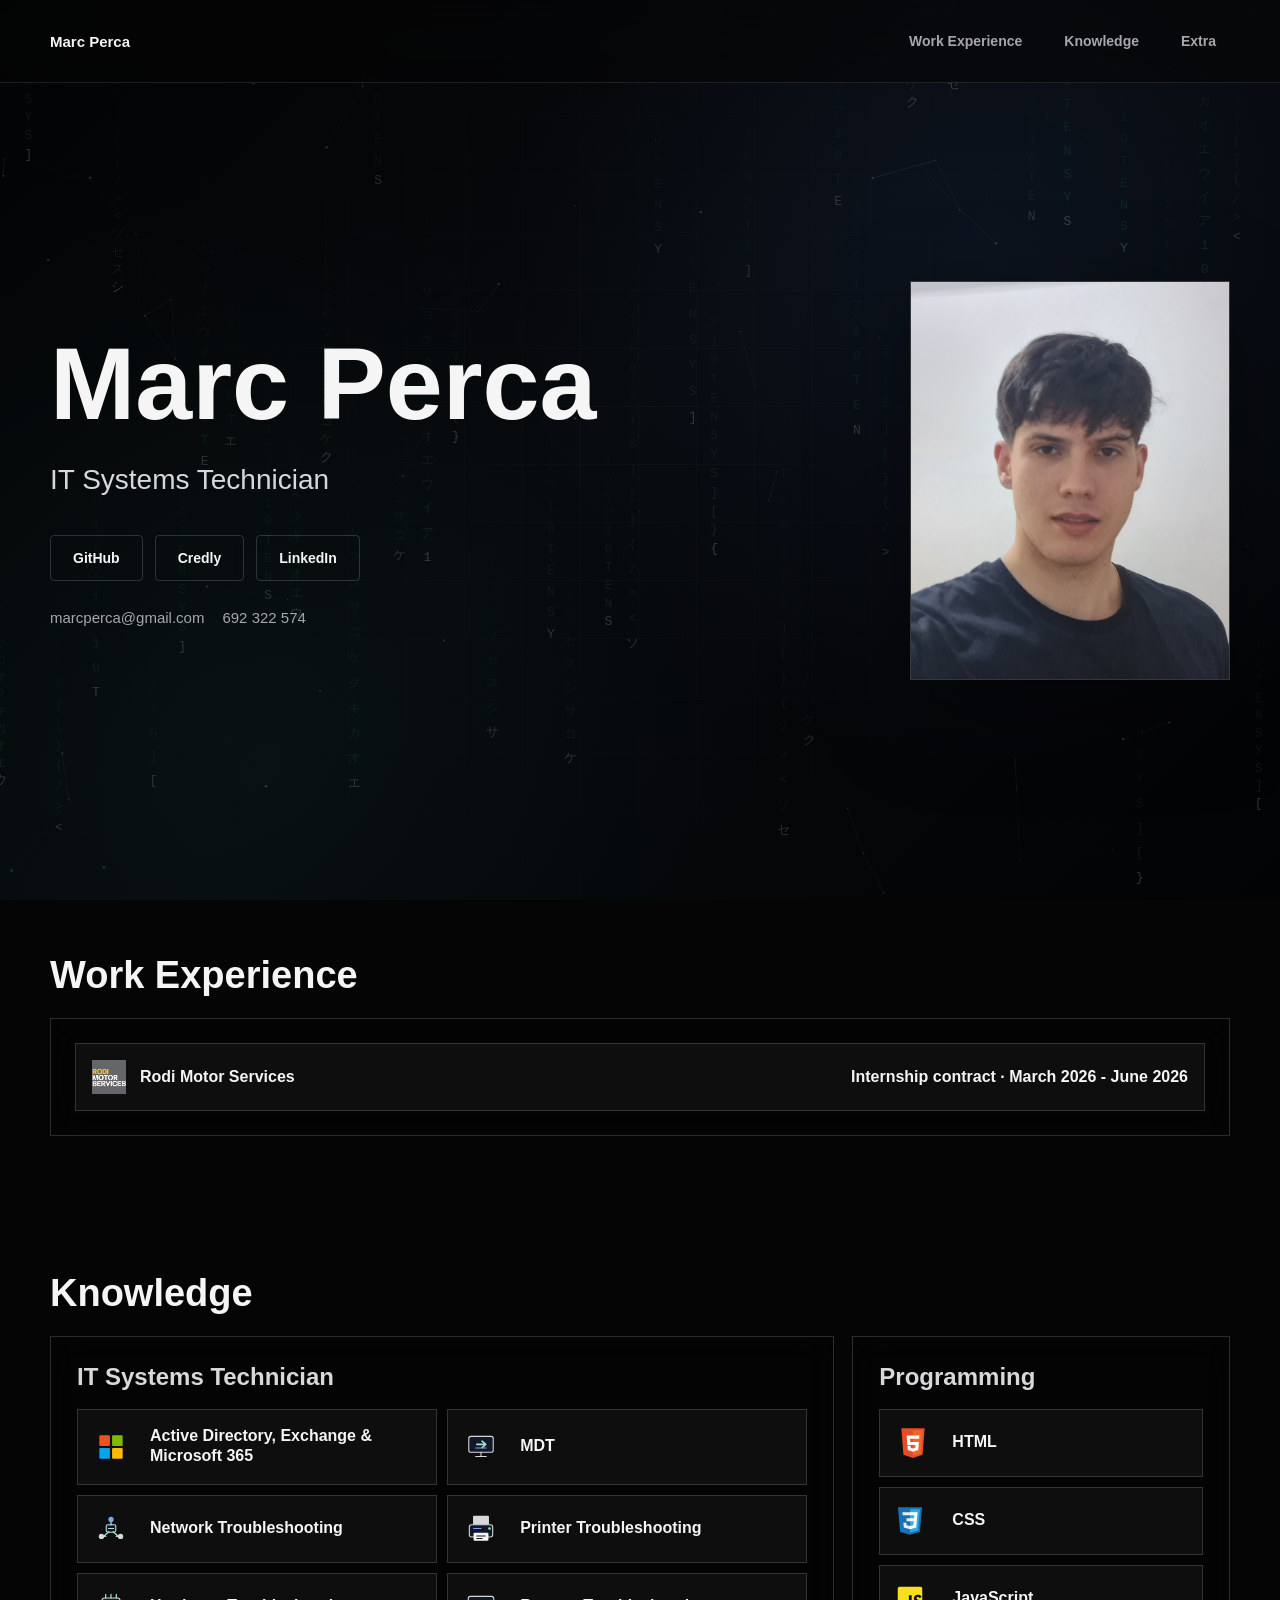
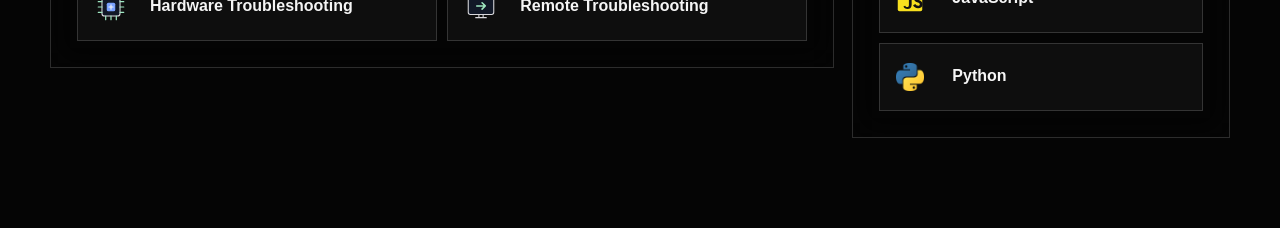
<file: index.html>
<!DOCTYPE html>
<html lang="es">
<head>
    <meta charset="UTF-8">
    <meta name="viewport" content="width=device-width, initial-scale=1.0">
    <title>Marc Perca | Técnico de sistemas informáticos</title>
    <link rel="stylesheet" href="style.css">
</head>
<body>
    <canvas id="ambient-canvas" aria-hidden="true"></canvas>

    <header class="site-header">
        <nav class="nav shell" aria-label="Navegación principal">
            <a class="brand" href="/">Marc Perca</a>
            <div class="nav-links">
                <a class="nav-link" href="#experience">Work Experience</a>
                <div class="nav-menu">
                    <a class="nav-link" href="#knowledge">Knowledge</a>
                    <div class="dropdown" aria-label="Knowledge sections">
                        <a href="#it-support">IT Systems Technician</a>
                        <a href="#programming">Programming</a>
                    </div>
                </div>
                <div class="nav-menu">
                    <button class="nav-link nav-trigger" type="button">Extra</button>
                    <div class="dropdown" aria-label="Extra sections">
                        <a href="/snake-game/">Snake Game</a>
                    </div>
                </div>
            </div>
        </nav>
    </header>

    <main>
        <section class="hero shell">
            <div>
            <h1>Marc Perca</h1>
            <p class="lead">
                IT Systems Technician
            </p>

            <div class="actions">
                <a class="button" href="https://github.com/MarcPerca" target="_blank" rel="noreferrer">GitHub</a>
                <a class="button" href="https://www.credly.com/users/marcperca" target="_blank" rel="noreferrer">Credly</a>
                <a class="button" href="https://www.linkedin.com/in/marcperca/" target="_blank" rel="noreferrer">LinkedIn</a>
            </div>

            <div class="contact" aria-label="Datos de contacto">
                <a href="mailto:marcperca@gmail.com">marcperca@gmail.com</a>
                <a href="tel:+34692322574">692 322 574</a>
            </div>
            </div>

            <aside class="portrait-wrap" aria-label="Photo of Marc Perca">
                <img src="foto.jpg" class="portrait" alt="Portrait of Marc Perca">
            </aside>
        </section>

        <section class="work-experience section-wide" id="experience" aria-label="Work experience">
            <div class="work-inner shell">
                <h2>Work Experience</h2>
                <div class="experience-panel">
                    <div class="experience-card">
                        <div class="experience-company">
                            <img src="assets/rodi-logo.jpg" alt="Rodi Motor Services logo">
                            <span class="company-name">Rodi Motor Services</span>
                        </div>
                        <span>Internship contract · March 2026 - June 2026</span>
                    </div>
                </div>
            </div>
        </section>

        <section class="knowledge shell" id="knowledge" aria-label="Knowledge">
            <h2>Knowledge</h2>
            <div class="knowledge-sections">
                <section class="knowledge-block" id="it-support" aria-label="IT support and systems knowledge">
                    <div class="knowledge-head">
                        <h3>IT Systems Technician</h3>
                    </div>
                    <div class="skill-grid">
                        <span><img class="skill-logo" src="assets/microsoft-365.svg" alt=""><strong>Active Directory, Exchange & Microsoft 365</strong></span>
                        <span><img class="skill-logo" src="assets/mdt.svg" alt=""><strong>MDT</strong></span>
                        <span><img class="skill-logo" src="assets/network-troubleshooting.svg" alt=""><strong>Network Troubleshooting</strong></span>
                        <span><img class="skill-logo" src="assets/printer.svg" alt=""><strong>Printer Troubleshooting</strong></span>
                        <span><img class="skill-logo" src="assets/hardware.svg" alt=""><strong>Hardware Troubleshooting</strong></span>
                        <span><img class="skill-logo" src="assets/remote-support.svg" alt=""><strong>Remote Troubleshooting</strong></span>
                    </div>
                </section>

                <section class="knowledge-block" id="programming" aria-label="Programming knowledge">
                    <div class="knowledge-head">
                        <h3>Programming</h3>
                    </div>
                    <div class="skill-grid programming">
                        <span><img class="skill-logo" src="assets/html.svg" alt=""><strong>HTML</strong></span>
                        <span><img class="skill-logo skill-logo-compact" src="assets/css.svg" alt=""><strong>CSS</strong></span>
                        <span><img class="skill-logo skill-logo-compact" src="assets/javascript.svg" alt=""><strong>JavaScript</strong></span>
                        <span><img class="skill-logo skill-logo-compact" src="assets/assets/Python-logo-notext.svg.png" alt=""><strong>Python</strong></span>
                    </div>
                </section>
            </div>
        </section>
    </main>

    <script src="script.js"></script>
</body>
</html>
</file>
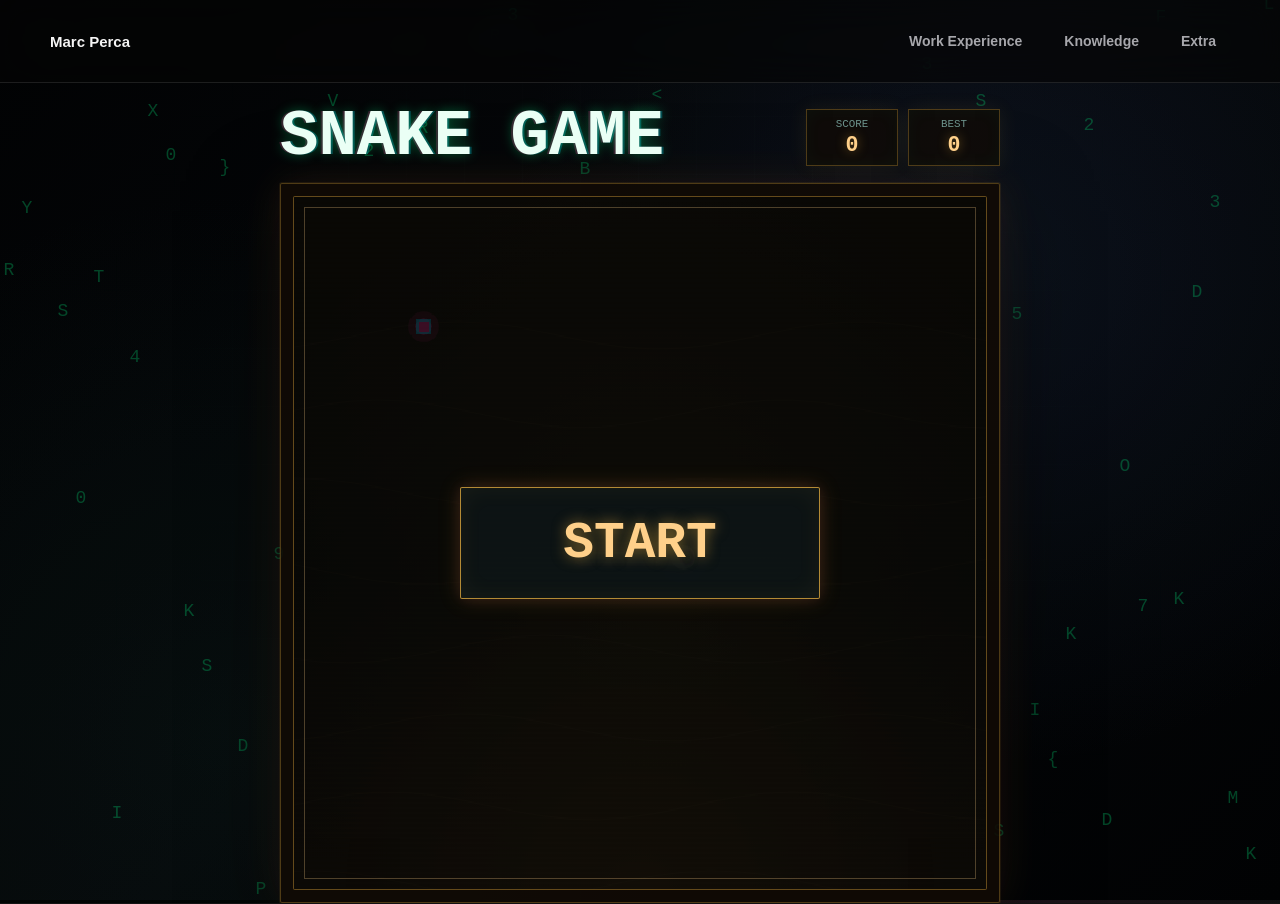
<file: snake-game/index.html>
<!doctype html>
<html lang="en">
<head>
  <meta charset="utf-8">
  <meta name="viewport" content="width=device-width, initial-scale=1">
  <title>Snake</title>
  <link rel="stylesheet" href="../style.css">
  <link rel="stylesheet" href="styles.css">
</head>
<body>
  <canvas id="matrixRain" aria-hidden="true"></canvas>
  <header class="site-header">
    <nav class="nav shell" aria-label="Main navigation">
      <a class="brand" href="/">Marc Perca</a>
      <div class="nav-links">
        <a class="nav-link" href="/#experience">Work Experience</a>
        <div class="nav-menu">
          <a class="nav-link" href="/#knowledge">Knowledge</a>
          <div class="dropdown" aria-label="Knowledge sections">
            <a href="/#it-support">IT Systems Technician</a>
            <a href="/#programming">Programming</a>
          </div>
        </div>
        <div class="nav-menu">
          <button class="nav-link nav-trigger" type="button" aria-current="page">Extra</button>
          <div class="dropdown" aria-label="Extra sections">
            <a href="/snake-game/">Snake Game</a>
          </div>
        </div>
      </div>
    </nav>
  </header>
  <main>
    <div class="topbar">
      <div>
        <h1>Snake Game</h1>
      </div>
      <div class="hud" aria-live="polite">
        <div class="hud-item">
          <span>Score</span>
          <strong id="score">0</strong>
        </div>
        <div class="hud-item">
          <span>Best</span>
          <strong id="best">0</strong>
        </div>
      </div>
    </div>

    <section class="game-shell" aria-label="Snake game">
      <div class="board-wrap">
        <canvas id="board" width="600" height="600" aria-label="Game board"></canvas>
        <div class="overlay visible" id="overlay">
          <div class="message">
            <h2 id="gameOverTitle" class="game-over-title" hidden>Game Over</h2>
            <button id="play" class="start-button">Start</button>
          </div>
        </div>
      </div>

      <div class="touch-pad" aria-label="Touch controls">
        <button class="up" type="button" data-dir="up" aria-label="Up">UP</button>
        <button class="left" type="button" data-dir="left" aria-label="Left">LEFT</button>
        <button class="down" type="button" data-dir="down" aria-label="Down">DOWN</button>
        <button class="right" type="button" data-dir="right" aria-label="Right">RIGHT</button>
      </div>
    </section>
  </main>

  <script src="game.js"></script>
</body>
</html>
</file>
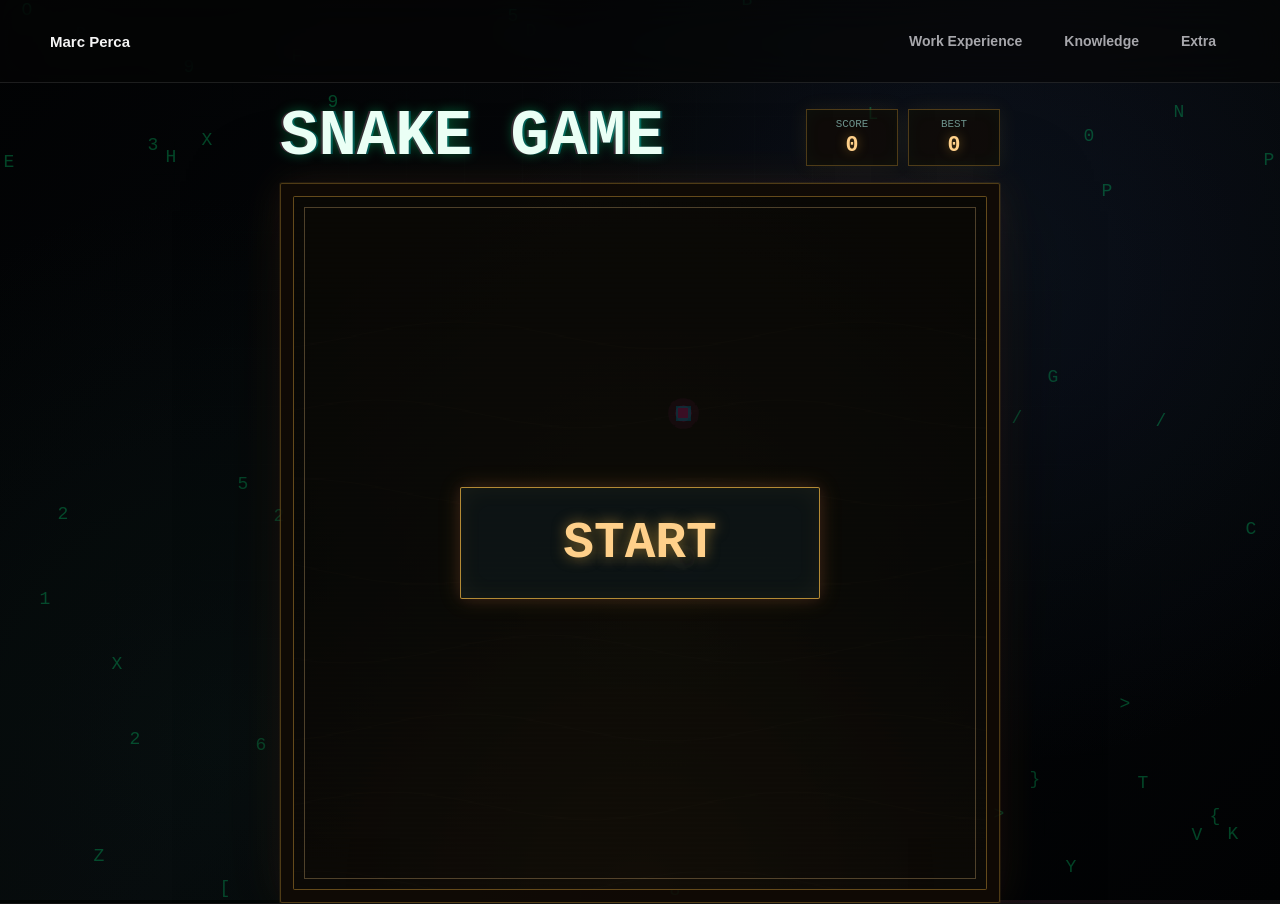
<file: snake-game/snake.html>
<!doctype html>
<html lang="en">
<head>
  <meta charset="utf-8">
  <meta http-equiv="refresh" content="0; url=index.html">
  <title>Snake</title>
</head>
<body>
  <p><a href="index.html">Open Snake</a></p>
</body>
</html>
</file>
<file: style.css>
:root {
    --bg: #050505;
    --text: #f5f5f5;
    --muted: #a7a7ac;
    --soft: #d8d8dc;
    --line: rgba(255, 255, 255, 0.16);
}

* {
    box-sizing: border-box;
}

html {
    scroll-behavior: smooth;
}

body {
    margin: 0;
    min-height: 100vh;
    background: var(--bg);
    color: var(--text);
    font-family: Arial, Helvetica, sans-serif;
    overflow-x: hidden;
}

body::before {
    content: "";
    position: fixed;
    inset: 0;
    z-index: -3;
    background:
        radial-gradient(circle at 78% 30%, rgba(40, 72, 120, 0.18), transparent 31rem),
        radial-gradient(circle at 18% 82%, rgba(14, 46, 38, 0.22), transparent 34rem),
        linear-gradient(135deg, #020304 0%, #07090c 48%, #020304 100%);
}

body::after {
    content: "";
    position: fixed;
    inset: 0;
    z-index: -1;
    pointer-events: none;
    background:
        linear-gradient(rgba(180, 255, 220, 0.022) 1px, transparent 1px),
        linear-gradient(90deg, rgba(180, 255, 220, 0.022) 1px, transparent 1px);
    background-size: 58px 58px;
    mask-image: radial-gradient(circle at center, black 0%, transparent 78%);
}

#ambient-canvas {
    position: fixed;
    inset: 0;
    z-index: -2;
    width: 100%;
    height: 100%;
    pointer-events: none;
}

a {
    color: inherit;
    text-decoration: none;
}

.shell {
    width: min(1180px, calc(100% - 40px));
    margin: 0 auto;
}

.section-wide {
    width: 100%;
    margin: 0 auto;
}

.site-header {
    position: sticky;
    top: 0;
    z-index: 10;
    border-bottom: 1px solid rgba(255, 255, 255, 0.1);
    background: rgba(5, 5, 5, 0.62);
    backdrop-filter: blur(18px);
    overflow: visible;
    transition: background 0.22s ease, border-color 0.22s ease, box-shadow 0.22s ease;
}

.site-header::before {
    content: "";
    position: absolute;
    inset: 0;
    z-index: -1;
    opacity: 0;
    background:
        radial-gradient(circle at var(--nav-x, 50%) 50%, rgba(255, 255, 255, 0.24), transparent 15rem),
        linear-gradient(90deg, rgba(255, 255, 255, 0.03), rgba(120, 140, 255, 0.18), rgba(255, 255, 255, 0.03));
    transition: opacity 0.22s ease;
}

.site-header:hover {
    border-color: rgba(255, 255, 255, 0.2);
    background: rgba(12, 13, 20, 0.78);
    box-shadow: 0 18px 70px rgba(40, 60, 150, 0.2);
}

.site-header:hover::before {
    opacity: 1;
}

.nav {
    min-height: 78px;
    display: flex;
    align-items: center;
    justify-content: space-between;
}

.brand {
    font-size: 15px;
    font-weight: 700;
}

.nav-links {
    display: flex;
    align-items: center;
    gap: 14px;
}

.nav-menu {
    position: relative;
    padding: 24px 0;
}

.nav-link {
    display: inline-flex;
    align-items: center;
    min-height: 34px;
    padding: 0 13px;
    border: 1px solid transparent;
    border-radius: 4px;
    color: var(--muted);
    font-size: 14px;
    font-weight: 700;
    transition: color 0.18s ease, border-color 0.18s ease, background 0.18s ease;
}

.nav-trigger {
    appearance: none;
    background: transparent;
    cursor: default;
    font-family: inherit;
}

.nav-menu:hover .nav-link,
.nav-link:hover {
    border-color: rgba(255, 255, 255, 0.28);
    background: rgba(255, 255, 255, 0.09);
    box-shadow: 0 0 34px rgba(120, 140, 255, 0.24);
    color: var(--text);
}

.dropdown {
    position: absolute;
    top: calc(100% - 10px);
    right: 0;
    min-width: 230px;
    padding: 8px;
    border: 1px solid var(--line);
    border-radius: 6px;
    background: rgba(7, 8, 12, 0.92);
    box-shadow: 0 24px 70px rgba(0, 0, 0, 0.48), 0 0 42px rgba(120, 140, 255, 0.14);
    backdrop-filter: blur(18px);
    opacity: 0;
    visibility: hidden;
    transform: translateY(-6px);
    transition: opacity 0.18s ease, transform 0.18s ease, visibility 0.18s ease;
}

.nav-menu:hover .dropdown,
.nav-menu:focus-within .dropdown {
    opacity: 1;
    visibility: visible;
    transform: translateY(0);
}

.dropdown a {
    display: block;
    padding: 12px 13px;
    border-radius: 4px;
    color: var(--muted);
    font-size: 14px;
    font-weight: 700;
}

.dropdown a:hover {
    background: rgba(255, 255, 255, 0.07);
    color: var(--text);
}

.hero {
    min-height: calc(100vh - 79px);
    display: grid;
    grid-template-columns: minmax(0, 1fr) 320px;
    align-items: center;
    gap: 86px;
    padding: 70px 0 96px;
}

h1 {
    margin: 0;
    font-size: clamp(58px, 8vw, 118px);
    line-height: 0.95;
    font-weight: 700;
    letter-spacing: 0;
}

.lead {
    max-width: 760px;
    margin: 28px 0 0;
    color: var(--soft);
    font-size: clamp(20px, 2.2vw, 28px);
    line-height: 1.45;
}

.actions {
    display: flex;
    flex-wrap: wrap;
    gap: 12px;
    margin-top: 34px;
}

.button {
    display: inline-flex;
    align-items: center;
    justify-content: center;
    min-height: 46px;
    padding: 0 22px;
    border-radius: 4px;
    border: 1px solid var(--line);
    font-weight: 700;
    font-size: 14px;
    transition: background 0.18s ease, color 0.18s ease, border-color 0.18s ease;
}

.button:hover {
    background: var(--text);
    border-color: var(--text);
    color: var(--bg);
}

.contact {
    display: flex;
    flex-wrap: wrap;
    gap: 18px;
    margin-top: 28px;
    color: var(--muted);
    font-size: 15px;
}

.contact a:hover {
    color: var(--text);
}

.contact a {
    overflow-wrap: anywhere;
}

.portrait-wrap {
    border: 1px solid var(--line);
    background: #111;
    box-shadow: 0 28px 90px rgba(0, 0, 0, 0.42);
}

.portrait {
    display: block;
    width: 100%;
    aspect-ratio: 4 / 5;
    object-fit: cover;
}

.work-experience {
    position: relative;
    min-height: 150px;
    padding: 0;
}

.work-inner {
    display: block;
    padding: 52px 0;
}

.work-experience h2 {
    margin: 0;
    font-size: clamp(24px, 3vw, 38px);
    line-height: 1;
    font-weight: 700;
    letter-spacing: 0;
}

.experience-card {
    display: flex;
    align-items: center;
    justify-content: space-between;
    gap: 24px;
    min-height: 68px;
    padding: 16px;
    border: 1px solid rgba(255, 255, 255, 0.16);
    background: rgba(255, 255, 255, 0.04);
    transition: border-color 0.18s ease, background 0.18s ease, transform 0.18s ease;
}

.experience-card:hover {
    border-color: rgba(255, 255, 255, 0.32);
    background: rgba(255, 255, 255, 0.075);
    transform: translateY(-2px);
}

.experience-panel {
    margin-top: 24px;
    padding: 24px;
    border: 1px solid var(--line);
    background: rgba(5, 5, 5, 0.58);
    backdrop-filter: blur(16px);
}

.experience-company {
    display: flex;
    align-items: center;
    gap: 14px;
}

.experience-company img {
    width: 34px;
    height: 34px;
    object-fit: contain;
}

.company-name {
    color: var(--text);
    font-size: 16px;
    font-weight: 700;
}

.experience-card > span {
    color: var(--text);
    font-size: 16px;
    font-weight: 700;
}

.knowledge {
    padding: 86px 0 90px;
}

.knowledge h2 {
    margin: 0 0 24px;
    font-size: clamp(24px, 3vw, 38px);
    line-height: 1;
    font-weight: 700;
    letter-spacing: 0;
}

.knowledge-sections {
    display: grid;
    grid-template-columns: minmax(0, 1.35fr) minmax(320px, 0.65fr);
    gap: 18px;
    align-items: start;
}

.knowledge-block {
    scroll-margin-top: 110px;
    padding: 26px;
    border: 1px solid var(--line);
    background: rgba(5, 5, 5, 0.58);
    backdrop-filter: blur(16px);
}

.knowledge-head {
    margin-bottom: 18px;
}

.knowledge-head h3 {
    margin: 0 0 16px;
    color: var(--soft);
    font-size: 24px;
    font-weight: 700;
}

.skill-grid {
    display: grid;
    grid-template-columns: repeat(2, minmax(0, 1fr));
    gap: 10px;
}

.skill-grid.programming {
    grid-template-columns: 1fr;
}

.skill-grid span {
    display: grid;
    grid-template-columns: 42px minmax(0, 1fr);
    column-gap: 14px;
    align-items: center;
    min-height: 68px;
    padding: 16px;
    border: 1px solid rgba(255, 255, 255, 0.16);
    background: rgba(255, 255, 255, 0.04);
    transition: border-color 0.18s ease, background 0.18s ease, transform 0.18s ease;
}

.skill-grid span:hover {
    border-color: rgba(255, 255, 255, 0.32);
    background: rgba(255, 255, 255, 0.075);
    transform: translateY(-2px);
}

.skill-logo {
    width: 34px;
    height: 34px;
    object-fit: contain;
}

.skill-logo-compact {
    width: 28px;
    height: 28px;
}

.skill-grid strong {
    display: block;
    margin-bottom: 3px;
    color: var(--text);
    font-size: 16px;
    line-height: 1.22;
}

@media (max-width: 820px) {
    .shell {
        width: min(100% - 32px, 1180px);
    }

    .nav {
        min-height: auto;
        gap: 12px;
        align-items: center;
        flex-direction: column;
        padding: 18px 0;
    }

    .nav-links {
        width: 100%;
        justify-content: center;
        gap: 8px;
    }

    .nav-menu {
        padding: 0;
    }

    .nav-link {
        min-height: 36px;
        padding: 0 10px;
        font-size: 13px;
        white-space: nowrap;
    }

    .dropdown {
        display: none;
    }

    .hero {
        min-height: auto;
        grid-template-columns: 1fr;
        gap: 38px;
        padding: 44px 0 64px;
    }

    .portrait-wrap {
        width: min(280px, 100%);
        justify-self: center;
        margin-inline: auto;
    }

    h1 {
        font-size: clamp(52px, 16vw, 76px);
    }

    .lead {
        margin-top: 20px;
        font-size: 22px;
    }

    .actions {
        display: grid;
        grid-template-columns: repeat(3, minmax(0, 1fr));
        gap: 10px;
    }

    .button {
        min-width: 0;
        padding: 0 12px;
    }

    .contact {
        width: 100%;
        gap: 10px 18px;
        font-size: 14px;
        justify-content: center;
        text-align: center;
    }

    .contact a {
        display: inline-block;
    }

    .work-inner {
        padding: 54px 0 60px;
    }

    .experience-panel,
    .knowledge-block {
        padding: 18px;
    }

    .knowledge {
        padding-top: 60px;
        padding-bottom: 60px;
    }

    .experience-card {
        align-items: flex-start;
        flex-direction: column;
        gap: 14px;
    }

    .knowledge-sections,
    .skill-grid,
    .skill-grid.programming {
        grid-template-columns: 1fr;
    }

    .knowledge-block {
        scroll-margin-top: 96px;
    }
}

@media (max-width: 520px) {
    .shell {
        width: min(100% - 24px, 1180px);
    }

    .site-header {
        position: sticky;
    }

    .brand {
        font-size: 14px;
    }

    .nav-links {
        justify-content: space-between;
    }

    .nav-link {
        padding: 0 8px;
        font-size: 12px;
    }

    .hero {
        padding-top: 34px;
    }

    h1 {
        font-size: clamp(46px, 18vw, 64px);
    }

    .lead {
        font-size: 20px;
    }

    .actions {
        grid-template-columns: 1fr;
        width: 100%;
    }

    .button,
    .contact {
        width: 100%;
    }

    .contact {
        flex-direction: column;
        align-items: center;
    }

    .portrait-wrap {
        width: min(240px, 100%);
        margin-inline: auto;
    }

    .work-experience h2,
    .knowledge h2 {
        font-size: 34px;
    }

    .experience-card {
        padding: 14px;
    }

    .experience-company {
        gap: 12px;
    }

    .experience-card > span,
    .company-name {
        font-size: 15px;
    }

    .knowledge-head h3 {
        font-size: 22px;
    }

    .skill-grid span {
        grid-template-columns: 38px minmax(0, 1fr);
        min-height: 64px;
        padding: 14px;
    }

    .skill-logo {
        width: 30px;
        height: 30px;
    }

    .skill-logo-compact {
        width: 26px;
        height: 26px;
    }

    .skill-grid strong {
        font-size: 15px;
    }
}
</file>
<file: snake-game/styles.css>
:root {
  color-scheme: dark;
  --bg: #050708;
  --panel: #090d0f;
  --panel-2: #0d1517;
  --line: #173532;
  --line-hot: #00ff88;
  --text: #eafff5;
  --muted: #6d938c;
  --amber: #f4b942;
  --sand: #c8914b;
  --sand-light: #ffd08a;
  --matrix: #00ff88;
  --cyan: #00d9ff;
  --magenta: #ff2f92;
  --danger: #ff4d3d;
}

* {
  box-sizing: border-box;
}

html,
body {
  height: 100%;
  margin: 0;
}

body {
  align-items: center;
  background:
    radial-gradient(circle at 80% 8%, rgba(255, 47, 146, 0.12), transparent 26rem),
    radial-gradient(circle at 18% 78%, rgba(0, 217, 255, 0.08), transparent 28rem),
    linear-gradient(135deg, #010302 0%, #03100b 48%, #020303 100%);
  color: var(--text);
  display: flex;
  flex-direction: column;
  font-family: "Cascadia Mono", "Consolas", "SFMono-Regular", monospace;
  justify-content: flex-start;
  min-height: 100%;
  padding: 0 24px 24px;
}

#matrixRain {
  height: 100%;
  inset: 0;
  opacity: 0.62;
  pointer-events: none;
  position: fixed;
  width: 100%;
  z-index: 0;
}

main {
  display: grid;
  gap: 16px;
  max-width: 720px;
  position: relative;
  width: min(100%, 720px);
  z-index: 1;
  margin: 26px auto 0;
}

.shell {
  margin: 0 auto;
  width: min(1180px, calc(100% - 40px));
}

.site-header {
  align-self: stretch;
  flex: 0 0 auto;
  font-family: Arial, Helvetica, sans-serif;
  margin-left: calc(50% - 50vw);
  margin-right: calc(50% - 50vw);
  width: 100vw;
}

.site-header .nav {
  align-items: center;
  display: flex;
  justify-content: space-between;
  min-height: 78px;
  padding: 0;
}

.site-header .brand {
  color: #f5f5f5;
  display: inline-flex;
  font-family: Arial, Helvetica, sans-serif;
  font-size: 15px;
  font-weight: 700;
  line-height: normal;
}

.site-header .nav-links {
  align-items: center;
  display: flex;
  gap: 14px;
}

.site-header .nav-menu {
  padding: 24px 0;
  position: relative;
}

.site-header .nav-link {
  align-items: center;
  border: 1px solid transparent;
  border-radius: 4px;
  color: #a7a7ac;
  display: inline-flex;
  font-family: Arial, Helvetica, sans-serif;
  font-size: 14px;
  font-weight: 700;
  line-height: normal;
  min-height: 34px;
  padding: 0 13px;
  transform: none;
}

.site-header .nav-menu:hover .nav-link,
.site-header .nav-link:hover {
  background: rgba(255, 255, 255, 0.09);
  border-color: rgba(255, 255, 255, 0.28);
  box-shadow: 0 0 34px rgba(120, 140, 255, 0.24);
  color: #f5f5f5;
}

.topbar {
  align-items: center;
  display: grid;
  gap: 12px;
  grid-template-columns: 1fr auto;
  justify-items: stretch;
  position: relative;
  text-align: left;
}

h1 {
  color: var(--text);
  font-size: clamp(2.1rem, 5vw, 4.3rem);
  font-weight: 800;
  letter-spacing: 0;
  line-height: 0.9;
  margin: 0;
  text-shadow:
    0 0 12px rgba(0, 255, 136, 0.34),
    2px 0 0 rgba(0, 217, 255, 0.28),
    -2px 0 0 rgba(255, 47, 146, 0.22);
  text-transform: uppercase;
}

.hud {
  align-self: center;
  display: flex;
  gap: 10px;
  justify-content: end;
}

.hud-item {
  background: rgba(17, 10, 5, 0.72);
  border: 1px solid rgba(244, 185, 66, 0.28);
  box-shadow:
    0 0 18px rgba(244, 185, 66, 0.08),
    inset 0 0 18px rgba(0, 255, 136, 0.035);
  min-width: 92px;
  padding: 8px 12px;
  text-align: center;
}

.hud-item span {
  color: var(--muted);
  display: block;
  font-size: 0.68rem;
  margin-bottom: 3px;
  text-transform: uppercase;
}

.hud-item strong {
  color: var(--sand-light);
  font-size: 1.35rem;
  text-shadow: 0 0 12px rgba(244, 185, 66, 0.42);
}

.game-shell {
  background: rgba(17, 10, 5, 0.9);
  border: 1px solid rgba(244, 185, 66, 0.28);
  border-radius: 2px;
  box-shadow:
    0 0 0 1px rgba(244, 185, 66, 0.08),
    0 28px 90px rgba(0, 0, 0, 0.55),
    0 0 48px rgba(200, 145, 75, 0.12),
    0 0 26px rgba(255, 47, 146, 0.045);
  display: grid;
  gap: 14px;
  padding: 12px;
}

.board-wrap {
  aspect-ratio: 1 / 1;
  background: #1a1008;
  border: 1px solid rgba(244, 185, 66, 0.34);
  border-radius: 2px;
  box-shadow:
    inset 0 0 42px rgba(244, 185, 66, 0.07),
    inset 0 0 130px rgba(0, 0, 0, 0.62);
  overflow: hidden;
  position: relative;
  width: 100%;
}

.board-wrap::before {
  background:
    linear-gradient(rgba(255, 208, 138, 0.035) 50%, transparent 50%),
    radial-gradient(circle at 50% 100%, rgba(244, 185, 66, 0.14), transparent 48%);
  background-size: 100% 5px, auto;
  content: "";
  inset: 0;
  opacity: 0.13;
  pointer-events: none;
  position: absolute;
  z-index: 2;
}

.board-wrap::after {
  border: 1px solid rgba(255, 208, 138, 0.28);
  content: "";
  inset: 10px;
  pointer-events: none;
  position: absolute;
  z-index: 2;
}

canvas {
  display: block;
  height: 100%;
  image-rendering: pixelated;
  width: 100%;
}

.overlay {
  align-items: center;
  background: rgba(3, 6, 6, 0.78);
  display: none;
  inset: 0;
  justify-content: center;
  padding: 24px;
  position: absolute;
  text-align: center;
}

.overlay.visible {
  display: flex;
}

.message {
  align-items: center;
  display: flex;
  gap: 18px;
  flex-direction: column;
  justify-content: center;
  max-width: none;
  width: 100%;
}

.game-over-title {
  color: var(--sand-light);
  font-size: clamp(2rem, 7vw, 4rem);
  line-height: 0.95;
  margin: 0;
  text-shadow:
    0 0 18px rgba(244, 185, 66, 0.45),
    2px 0 0 rgba(255, 47, 146, 0.3);
  text-transform: uppercase;
}

button {
  -webkit-tap-highlight-color: transparent;
  align-items: center;
  background: rgba(13, 21, 23, 0.88);
  border: 1px solid #29464b;
  border-radius: 2px;
  color: var(--text);
  cursor: pointer;
  display: inline-flex;
  font: inherit;
  font-weight: 700;
  gap: 8px;
  justify-content: center;
  min-height: 44px;
  padding: 0 16px;
  text-transform: uppercase;
  transition: background 180ms ease, border-color 180ms ease, box-shadow 180ms ease, color 180ms ease, transform 180ms ease;
}

.site-header .nav-trigger {
  appearance: none;
  background: transparent;
  border: 1px solid transparent;
  box-shadow: none;
  color: #a7a7ac;
  cursor: default;
  font-family: Arial, Helvetica, sans-serif;
  min-height: 34px;
  padding: 0 13px;
  text-transform: none;
  transform: none;
}

.site-header .nav-menu:hover .nav-trigger,
.site-header .nav-trigger:hover,
.site-header .nav-trigger:focus-visible {
  background: rgba(255, 255, 255, 0.09);
  border-color: rgba(255, 255, 255, 0.28);
  box-shadow: 0 0 34px rgba(120, 140, 255, 0.24);
  color: #f5f5f5;
  outline: none;
  transform: none;
}

#play {
  border-color: rgba(244, 185, 66, 0.72);
  box-shadow:
    0 0 22px rgba(244, 185, 66, 0.18),
    0 0 14px rgba(255, 47, 146, 0.08),
    inset 0 0 24px rgba(244, 185, 66, 0.06);
  color: var(--sand-light);
  font-size: clamp(1.5rem, 5vw, 3.2rem);
  letter-spacing: 0;
  min-height: clamp(72px, 12vw, 112px);
  padding: 0 clamp(42px, 9vw, 86px);
  position: relative;
  text-shadow: 0 0 14px rgba(244, 185, 66, 0.5);
  width: min(100%, 360px);
}

#play:hover,
#play:focus-visible {
  background: rgba(78, 48, 19, 0.98);
  border-color: rgba(255, 243, 212, 0.92);
  box-shadow:
    0 0 30px rgba(244, 185, 66, 0.34),
    0 0 16px rgba(255, 47, 146, 0.14),
    0 5px 0 rgba(62, 35, 13, 0.72),
    inset 0 0 22px rgba(244, 185, 66, 0.12);
  color: #fff3d4;
  cursor: pointer;
  text-shadow: 0 0 14px rgba(244, 185, 66, 0.48);
  transform: translateY(-4px) scale(1.02);
}

#play:active {
  box-shadow:
    0 0 20px rgba(244, 185, 66, 0.28),
    0 2px 0 rgba(62, 35, 13, 0.72),
    inset 0 0 20px rgba(90, 50, 20, 0.2);
  transform: translateY(-1px) scale(1);
}

#play.is-restart {
  background: rgba(44, 27, 12, 0.96);
  border: 2px solid var(--sand-light);
  box-shadow:
    0 0 34px rgba(244, 185, 66, 0.34),
    0 0 18px rgba(255, 47, 146, 0.18),
    inset 0 0 28px rgba(244, 185, 66, 0.12);
  color: #fff3d4;
  transform: translateY(0);
}

#play.is-restart::after {
  content: "";
  border: 1px solid rgba(255, 208, 138, 0.5);
  inset: 7px;
  pointer-events: none;
  position: absolute;
}

#play.is-restart:hover,
#play.is-restart:focus-visible {
  background: rgba(78, 48, 19, 0.98);
  border-color: rgba(255, 243, 212, 0.92);
  box-shadow:
    0 0 30px rgba(244, 185, 66, 0.34),
    0 0 16px rgba(255, 47, 146, 0.14),
    0 5px 0 rgba(62, 35, 13, 0.72),
    inset 0 0 22px rgba(244, 185, 66, 0.12);
  color: #fff3d4;
  cursor: pointer;
  text-shadow: 0 0 14px rgba(244, 185, 66, 0.48);
  transform: translateY(-4px) scale(1.02);
}

#play.is-restart:active {
  box-shadow:
    0 0 20px rgba(244, 185, 66, 0.28),
    0 2px 0 rgba(62, 35, 13, 0.72),
    inset 0 0 20px rgba(90, 50, 20, 0.2);
  transform: translateY(-1px) scale(1);
}

button:hover,
button:focus-visible {
  background: rgba(0, 255, 136, 0.08);
  border-color: var(--line-hot);
  box-shadow:
    0 0 18px rgba(0, 255, 136, 0.18),
    0 0 10px rgba(255, 47, 146, 0.08);
  outline: none;
  transform: translateY(-2px);
}

button:active {
  transform: translateY(1px);
}

.touch-pad {
  display: none;
  gap: 8px;
  grid-template-columns: repeat(3, 54px);
  justify-content: center;
  padding-top: 2px;
}

.touch-pad button {
  color: var(--matrix);
  font-size: 0.78rem;
  min-height: 48px;
  padding: 0;
}

.touch-pad .up {
  grid-column: 2;
}

.touch-pad .left {
  grid-column: 1;
}

.touch-pad .down {
  grid-column: 2;
}

.touch-pad .right {
  grid-column: 3;
}

@media (max-width: 620px) {
  body {
    align-items: start;
    padding: 0 16px 16px;
  }

  .site-header {
    margin-left: calc(50% - 50vw);
    margin-right: calc(50% - 50vw);
    width: 100vw;
  }

  .nav {
    align-items: center;
    flex-direction: column;
    gap: 12px;
    min-height: auto;
    padding: 18px 0;
  }

  .nav-links {
    gap: 8px;
    justify-content: center;
    width: 100%;
  }

  .nav-menu {
    padding: 0;
  }

  .nav-link {
    font-size: 12px;
    min-height: 36px;
    padding: 0 8px;
    white-space: nowrap;
  }

  .dropdown {
    display: none;
  }

  main {
    margin-top: 24px;
  }

  .topbar {
    grid-template-columns: 1fr;
    justify-items: center;
    text-align: center;
  }

  .touch-pad {
    display: grid;
  }
}
</file>
